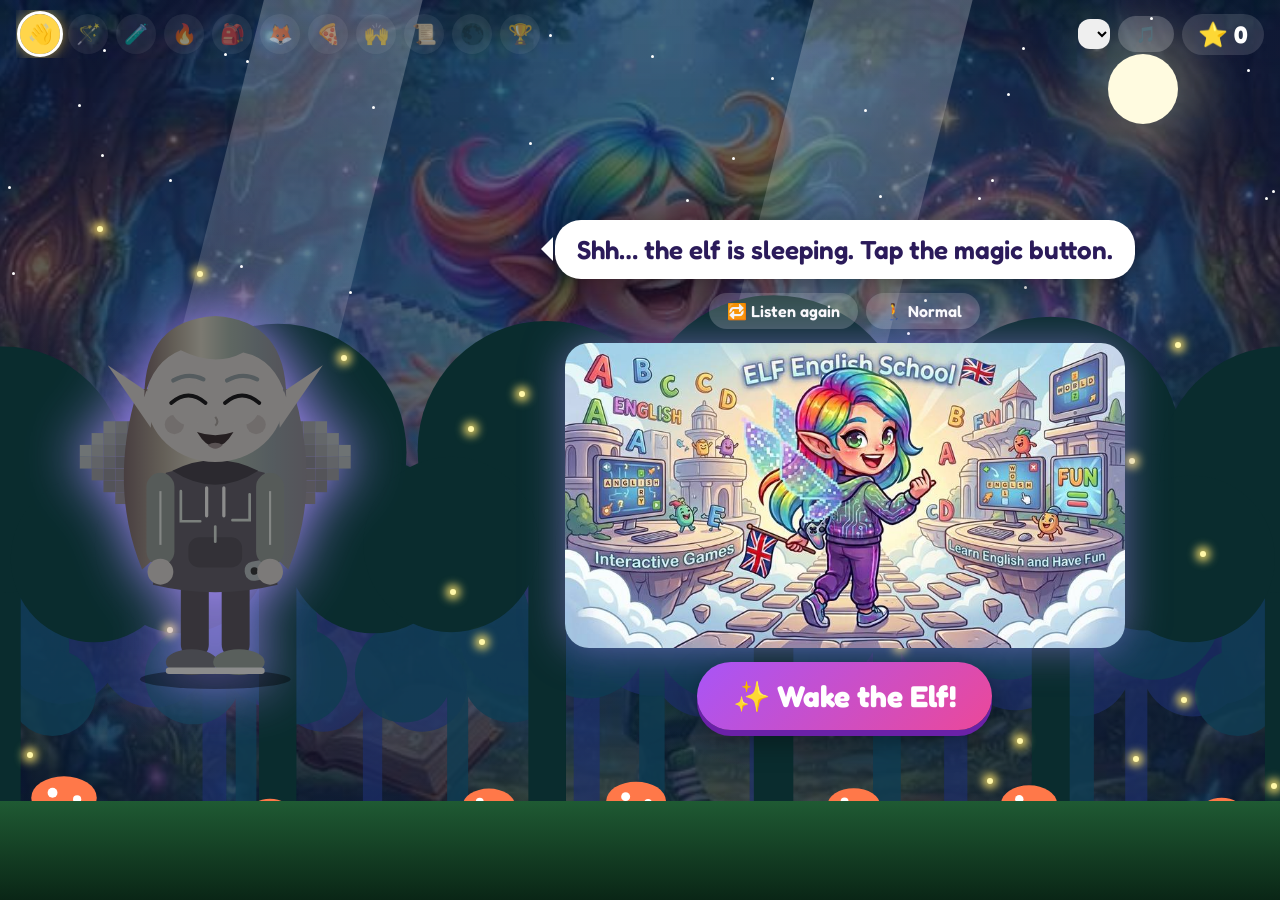
<file: 1 урок/index.html>
<!DOCTYPE html><html lang="en"><head><meta charset="utf-8"><meta name="viewport" content="width=device-width, initial-scale=1, viewport-fit=cover"><title>ELF English School — Lesson 1</title>
<link href="https://fonts.googleapis.com/css2?family=Fredoka:wght@400;600;700&display=swap" rel="stylesheet">
    <link rel="icon" type="image/png" href="favicon.png">
<link rel="apple-touch-icon" href="logo.jpg">
<link rel="stylesheet" href="index.css"></head><body>
<div id="world"></div><div id="top"><div id="steps"></div><div style="display:flex;gap:8px;align-items:center"><select id="vs" title="Voice"></select><button class="prt" id="mus" title="Music">🎵</button><div id="score">⭐ 0</div></div></div>
<div id="stage"><div id="elfbox"><div id="elf"></div></div><div id="main"><div id="bubble"></div><div class="ctl"><button class="prt" id="rep">🔁 Listen again</button><button class="prt" id="spd">🚶 Normal</button></div><div id="hp" hidden><span>🌑 Shadow</span><div><i></i></div></div><div id="task"></div></div></div>
<div id="fx"></div>
<script src="index.js"></script></body></html>
</file>
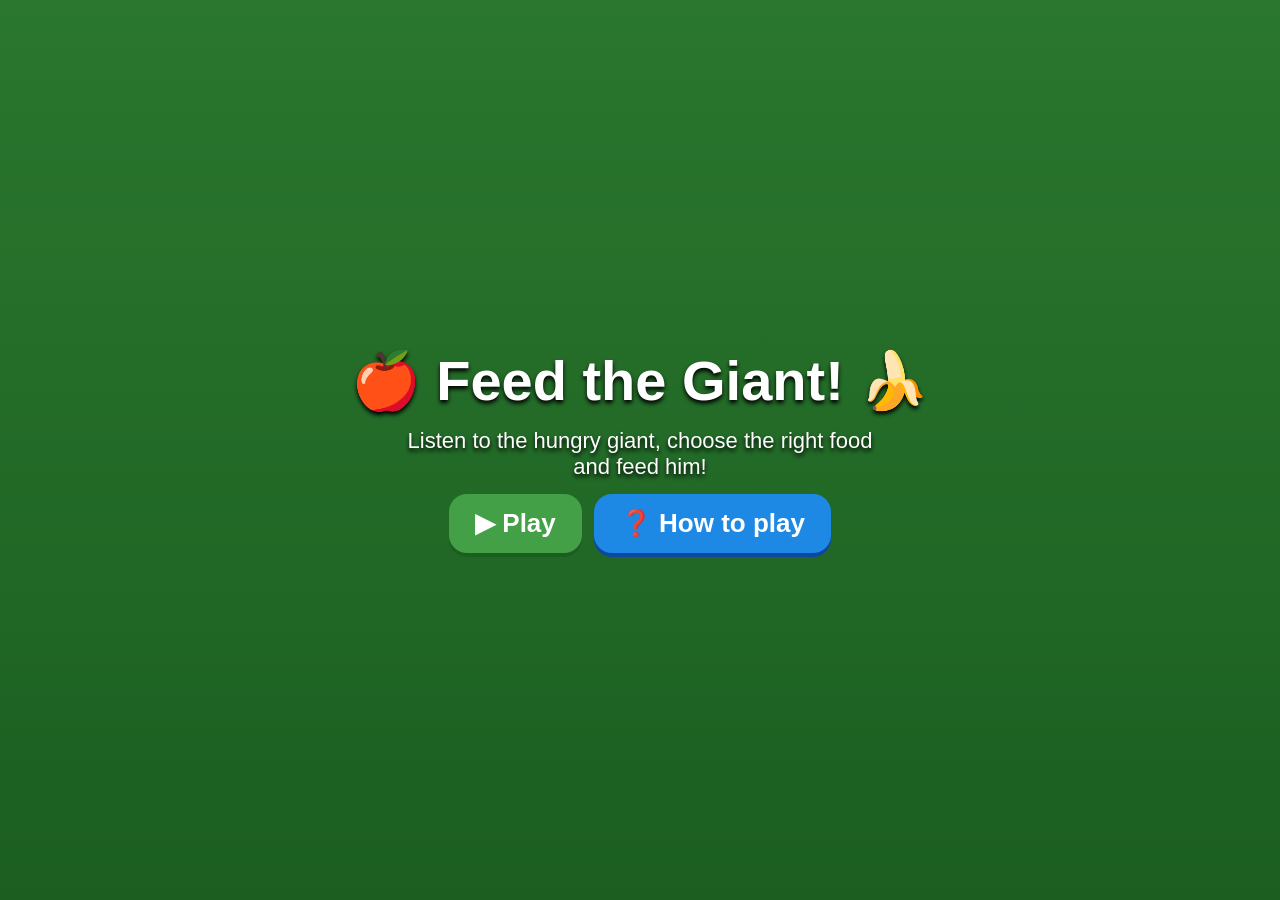
<file: feed the giant/index.html>
<!DOCTYPE html>
<html lang="en"><head><meta charset="utf-8">
<meta name="viewport" content="width=device-width, initial-scale=1, viewport-fit=cover">
<title>Feed the Giant!</title>
<link rel="stylesheet" href="index.css"></head><body>
<div id="bg"></div>
<div id="ui">
 <div id="top">
  <div id="score">🍽 <span id="sc">0</span>/<span id="goal">8</span> · ⭐ <span id="pts">0</span><span id="lv" hidden>1</span></div>
  <button class="btn b" id="helpTop">❓ How to play</button>
  <div id="lvls"></div>
  <div style="display:flex;gap:6px">
   <button class="btn b" id="mic" title="Microphone mode: say the phrases out loud">🎤</button>
   <button class="btn b" id="hint">👁 Show text</button>
   <button class="btn b" id="rep">🔊</button>
  </div>
 </div>
 <div id="mid">
  <div id="gwrap">
   <div id="bubble">…</div>
   <img id="gimg" alt="" style="display:none">
   <svg id="gsvg" viewBox="0 0 300 420">
    <ellipse cx="150" cy="405" rx="95" ry="12" fill="#0005"/>
    <rect x="60" y="190" width="180" height="190" rx="70" fill="#5c8a3a"/>
    <ellipse cx="150" cy="290" rx="62" ry="70" fill="#7cb342"/>
    <rect x="85" y="350" width="48" height="50" rx="16" fill="#6d4c41"/><rect x="167" y="350" width="48" height="50" rx="16" fill="#6d4c41"/>
    <circle cx="48" cy="250" r="26" fill="#ffcc80"/><circle cx="252" cy="250" r="26" fill="#ffcc80"/>
    <circle cx="150" cy="105" r="78" fill="#ffcc80"/>
    <path d="M70 120q-10 90 80 100q90-10 80-100q-30 40-80 40t-80-40z" fill="#8d5524"/>
    <path d="M78 70q72-60 144 0q-20-24-72-26t-72 26z" fill="#8d5524"/>
    <circle cx="72" cy="108" r="12" fill="#ffb74d"/><circle cx="228" cy="108" r="12" fill="#ffb74d"/>
    <g id="eyeL"><ellipse cx="120" cy="92" rx="15" ry="18" fill="#fff"/><circle cx="123" cy="95" r="7" fill="#222"/></g>
    <g id="eyeR"><ellipse cx="180" cy="92" rx="15" ry="18" fill="#fff"/><circle cx="177" cy="95" r="7" fill="#222"/></g>
    <path d="M100 70q20-12 38-2M200 70q-20-12-38-2" stroke="#5d4037" stroke-width="6" fill="none" stroke-linecap="round"/>
    <ellipse cx="150" cy="112" rx="11" ry="9" fill="#ef9a54"/>
    <ellipse id="mo" cx="150" cy="126" rx="26" ry="8" fill="#b71c1c" stroke="#4e342e" stroke-width="4"/>
    <circle cx="105" cy="118" r="9" fill="#ff8a65" opacity=".5"/><circle cx="195" cy="118" r="9" fill="#ff8a65" opacity=".5"/>
   </svg>
   <div id="mouth"></div>
   <div id="bin"></div>
  </div>
   </div>
 <div id="ctl"><button class="btn g" id="ask">🗣 Giant, what do you like to eat?</button></div>
 <div id="tray"></div>
</div>
<div id="start"><h1>🍎 Feed the Giant! 🍌</h1><p>Listen to the hungry giant, choose the right food and feed him!</p>
 <div class="row"><button class="btn g" id="play">▶ Play</button><button class="btn b" id="helpStart">❓ How to play</button></div></div>
<div id="how"><div class="panel"><h2>❓ How to play</h2>
 <ol><li>Press the big button at the bottom to talk to the giant.</li>
 <li>Listen carefully. What does the giant want?</li>
 <li>Drag the right food into his mouth and say <b>"Here you are!"</b></li>
 <li>Watch the food go into his belly. Every right choice gives you ⭐ points!</li></ol>
 <p><b>🔊</b> hear again · <b>👁 Show text</b> see the words · <b>🎤</b> speak out loud (Chrome or Safari) · <b>Level 1-5</b> choose any level</p>
 <h3>Levels</h3><ul>
 <li><b>1 · Food:</b> "I would like to eat…"</li>
 <li><b>2 · Likes:</b> "I don't like… I would like to drink…"</li>
 <li><b>3 · Numbers:</b> "I would like three cookies."</li>
 <li><b>4 · Colors:</b> "a red apple", "a green apple"</li>
 <li><b>5 · Polite:</b> "Can I have an apple, please?" / "Can I have some milk, please?"</li></ul>
 <p style="text-align:center"><button class="btn g" id="howOk">Got it!</button></p></div></div>
<script src="script.js"></script>
</body></html>
</file>
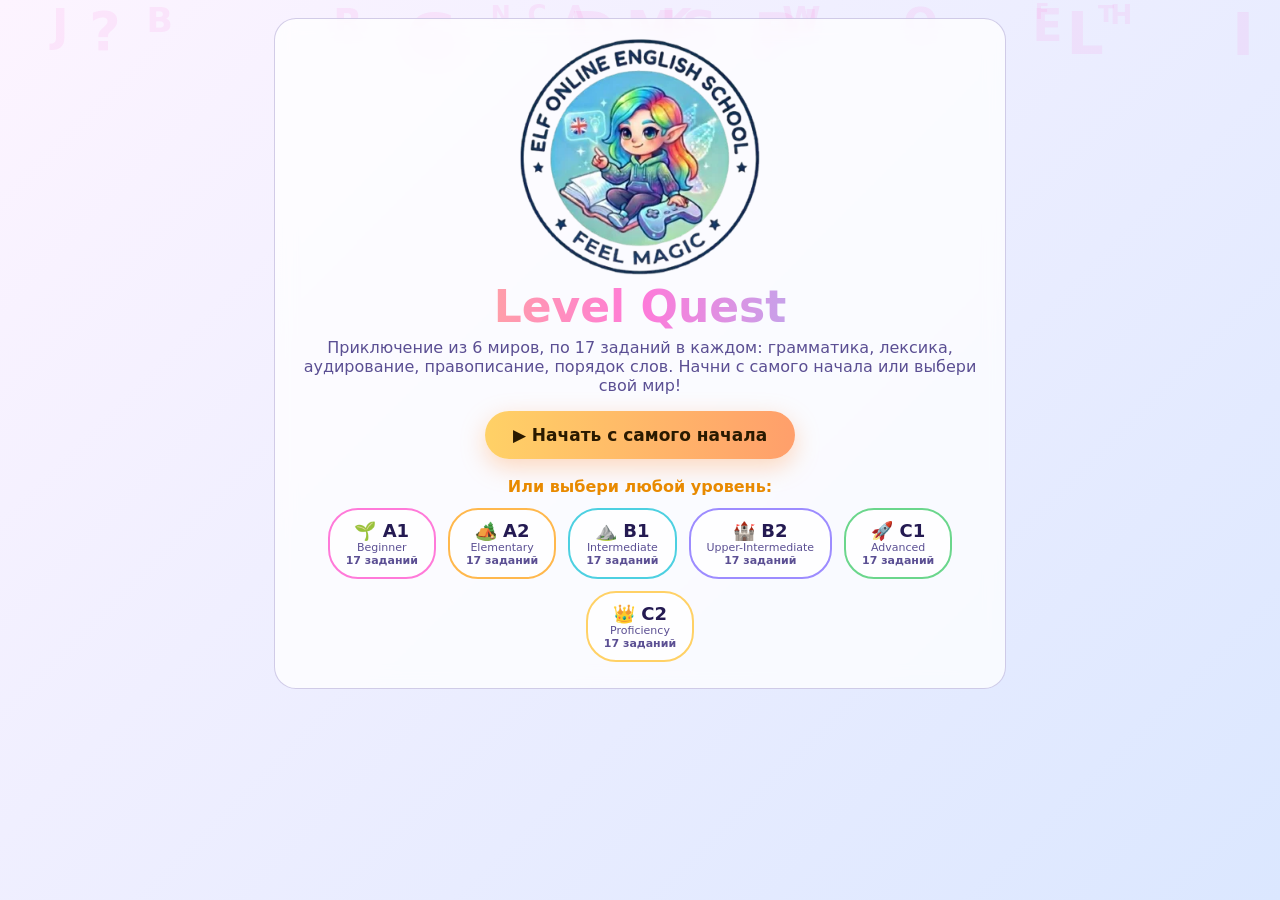
<file: Определение уровня/index.html>
<!DOCTYPE html>
<html lang="ru"><head><meta charset="utf-8">
<meta name="viewport" content="width=device-width, initial-scale=1, viewport-fit=cover">
<title>ELF Level Quest — тест уровня английского</title>
<link rel="icon" type="image/png" href="favicon.png">
<link rel="apple-touch-icon" href="logo.jpg">
<link rel="stylesheet" href="index.css"></head><body>
<div class="bg" id="bg"></div>
<div id="app"></div>
<script src="index.js"></script></body></html>
</file>
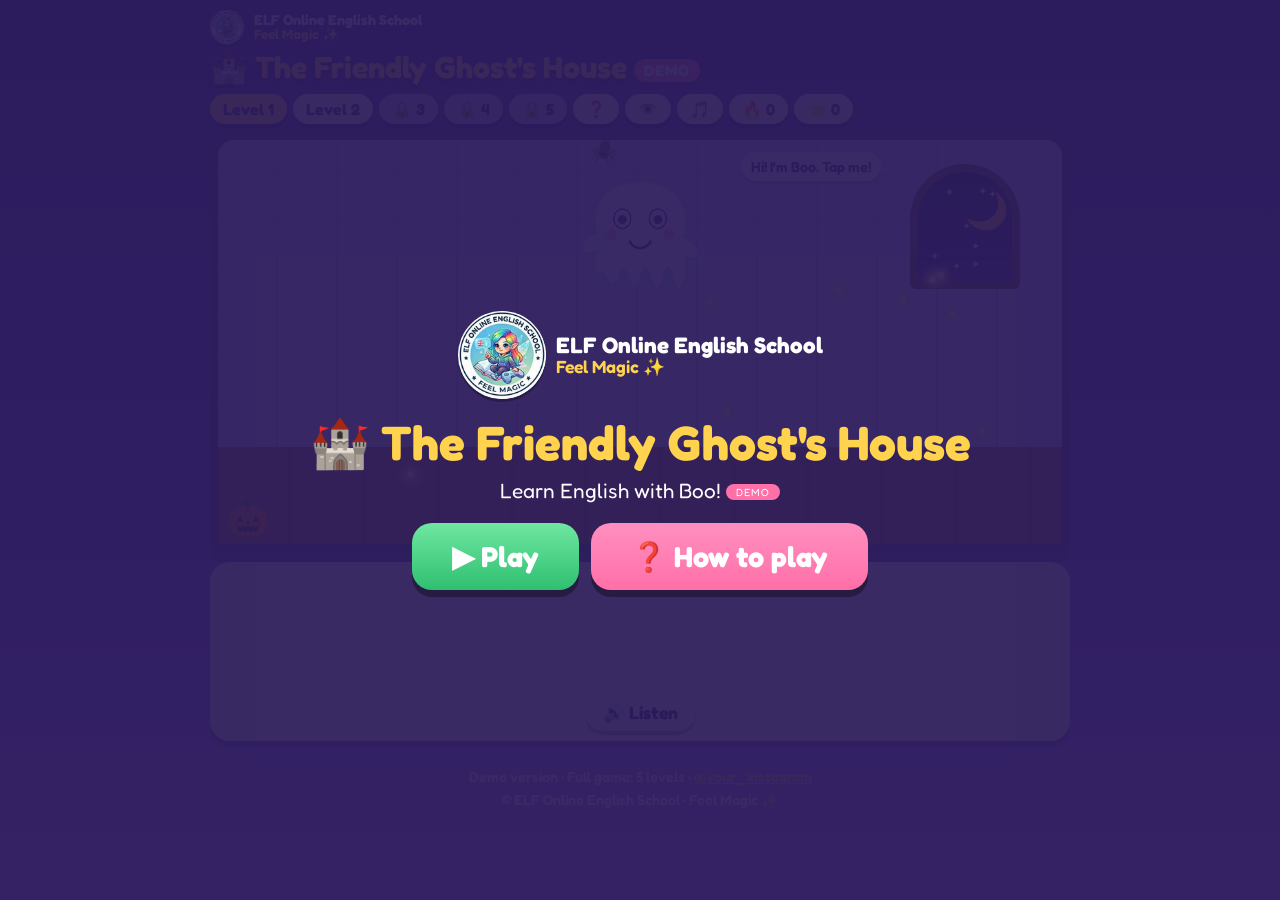
<file: Demo/Demo The Friendly Ghost's House/index.html>
<!DOCTYPE html>
<html lang="en">
<head>
<meta charset="UTF-8">
<meta name="viewport" content="width=device-width, initial-scale=1">
<title>The Friendly Ghost's House — DEMO | ELF Online English School</title>
<link rel="icon" type="image/png" href="favicon.png">
<link rel="apple-touch-icon" href="logo.jpg"/>
<link href="https://fonts.googleapis.com/css2?family=Fredoka:wght@400;600;700&display=swap" rel="stylesheet">
<link rel="stylesheet" href="index.css">
</head>
<body>
<header>
 <div class="ttl"><div class="brand sm"><img class="logo" src="favicon.png" alt="ELF Online English School logo" onerror="this.replaceWith(Object.assign(document.createElement('span'),{className:'logo logo-fb',textContent:'🧝'}))"><div class="bn"><b>ELF Online English School</b><i>Feel Magic ✨</i></div></div><h1>🏰 The Friendly Ghost's House <span class="demo-badge">DEMO</span></h1></div>
 <div class="hud">
  <button class="pill on" data-lv="1">Level 1</button><button class="pill" data-lv="2">Level 2</button><button class="pill lock" data-lv="3">🔒 3</button><button class="pill lock" data-lv="4">🔒 4</button><button class="pill lock" data-lv="5">🔒 5</button>
  <button class="pill" id="helpBtn" title="How to play">❓</button><button class="pill" id="eyeBtn" title="Hide / show text">👁️</button>
  <button class="pill" id="musicBtn" title="Music">🎵</button>
  <div class="pill" id="streak">🔥 0</div><div class="pill" id="stars">⭐ 0</div>
 </div>
</header>
<section id="room" aria-label="Castle room">
 <div class="floor"></div>
 <div class="win" id="win"><span class="moon" id="moon">🌙</span></div>
 <span class="deco bat" id="bat"><span>🦇</span></span>
 <span class="deco spider" id="spider">🕷️</span>
 <span class="deco pumpkin" id="pumpkin">🎃</span>
 <div id="ghostWrap"><canvas id="ghost" width="380" height="380"></canvas></div>
 <div id="speech">Hi! I'm Boo. Tap me!</div>
 <div id="items"></div>
</section>
<section id="quest">
 <div id="cart" title="Tap to hear!"></div>
 <div id="question"></div><div id="task"></div>
 <div id="sentence" aria-live="polite"></div>
 <div id="tools"><button class="pill" id="listenBtn">🔊 Listen</button><button class="pill" id="sayBtn" hidden>🗣️ I said it! +⭐</button><button class="pill" id="nextBtn" hidden>Next ➡️</button></div>
</section>
<div id="controls"></div>
<footer class="foot">Demo version · Full game: 5 levels · <a class="cta" href="#"><span class="cta-text"></span></a><br>© ELF Online English School · Feel Magic ✨</footer>
<canvas id="confetti"></canvas>

<div id="start"><div>
 <div class="brand big"><img class="logo" src="favicon.png" alt="ELF Online English School logo" onerror="this.replaceWith(Object.assign(document.createElement('span'),{className:'logo logo-fb',textContent:'🧝'}))"><div class="bn"><b>ELF Online English School</b><i>Feel Magic ✨</i></div></div>
 <h2>🏰 The Friendly Ghost's House</h2><p>Learn English with Boo! <span class="demo-badge">DEMO</span></p>
 <div class="btns"><button class="big yes" id="go">▶ Play</button><button class="big no" id="helpGo">❓ How to play</button></div>
</div></div>

<div id="help" hidden><div class="card">
 <h2>❓ How to play</h2>
 <p><b>Boo</b> is a friendly ghost. Help him decorate his castle and say what's in the room in English! The game practises <b>There is / There are</b>, <b>How many…?</b> and <b>Is / Are there…?</b>. Turn on the sound. Microphone (Chrome / Edge) is optional: the child repeats the phrase aloud.</p>
 <ol>
  <li><b>Level 1 — How many…?</b> Count and tap the number.</li>
  <li><b>Level 2 — Is / Are there…?</b> Look at the room, answer Yes or No.</li>
  <li><b>Levels 3–5</b> (toys, sentence building, prepositions, listen &amp; move) — in the full version 🔓</li>
 </ol>
 <p>🔊 repeat · 👁️ hide text · 🎵 music · ⭐ 2 stars for a first-try answer, 1 for a retry, +1 for saying the phrase.</p>
 <button class="big yes" id="helpClose">OK 👍</button>
</div></div>

<div id="buy" hidden><div class="card">
 <h2>🔓 Full version</h2>
 <ul>
  <li>5 levels: counting, Yes/No questions, toys, sentence building, prepositions</li>
  <li>Voice, speaking practice, stars and rewards</li>
  <li>Works in any browser, no installation</li>
 </ul>
 <p>Want the full game for your lessons or school? Message us:</p>
 <a class="big yes cta-btn cta" href="#">💌 <span class="cta-text"></span></a>
 <button class="pill" id="buyClose">Back to demo</button>
</div></div>

<script src="script.js"></script>
</body>
</html>
</file>
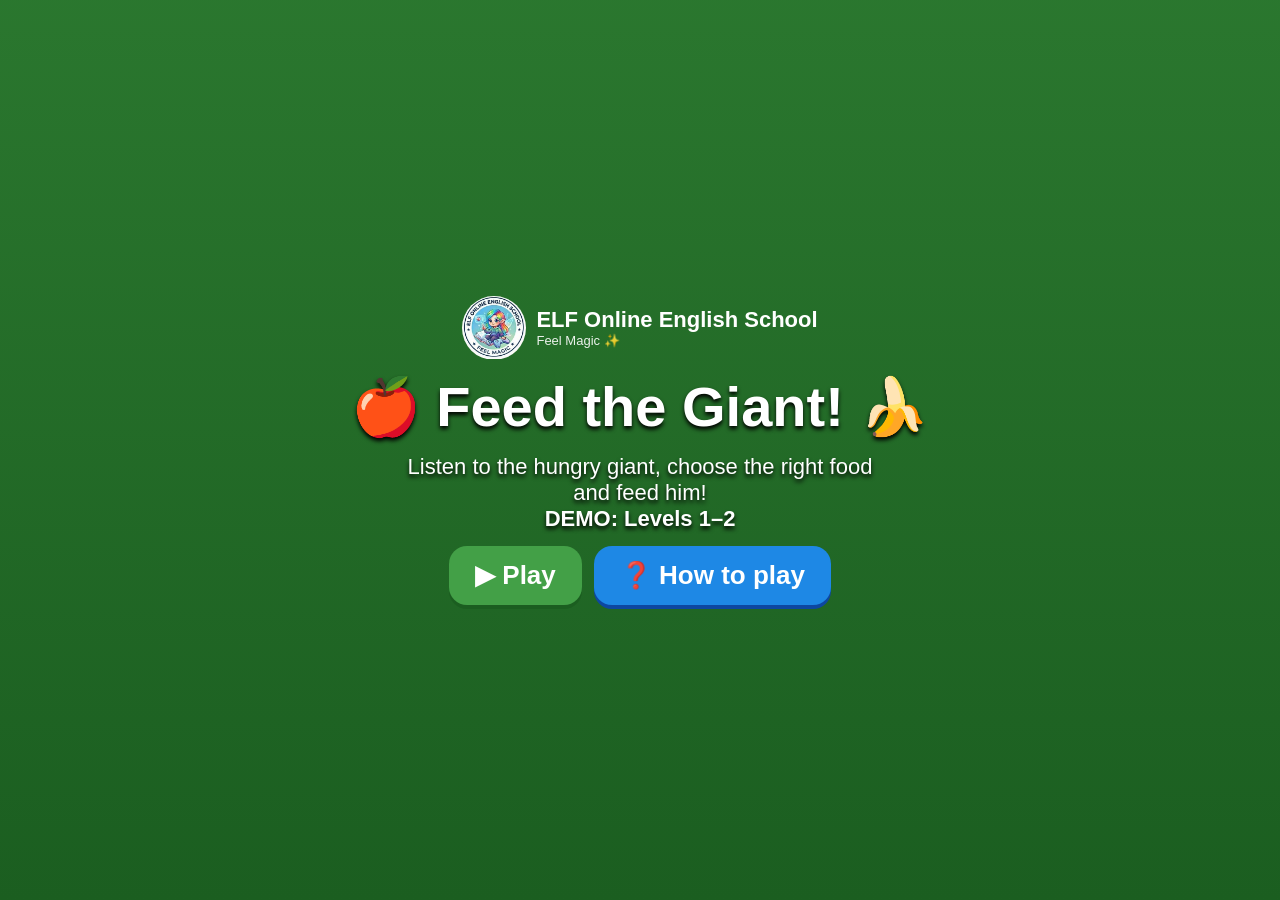
<file: Demo/Demo-feed-the-giant/index.html>
<!DOCTYPE html>
<html lang="en"><head><meta charset="utf-8">
<meta name="viewport" content="width=device-width, initial-scale=1, viewport-fit=cover">
<title>Feed the Giant! (Demo)</title>
<link rel="icon" type="image/png" href="favicon.png">
<link rel="apple-touch-icon" href="logo.jpg">
<link rel="stylesheet" href="index.css"></head><body>
<div id="bg"></div>
<div id="ui">
 <div id="top">
  <div id="score">🍽 <span id="sc">0</span>/<span id="goal">8</span> · ⭐ <span id="pts">0</span><span id="lv" hidden>1</span></div>
  <button class="btn b" id="helpTop">❓ How to play</button>
  <div id="lvls"></div>
  <div style="display:flex;gap:6px">
   <button class="btn b" id="mic" title="Microphone mode: say the phrases out loud">🎤</button>
   <button class="btn b" id="hint">👁 Show text</button>
   <button class="btn b" id="rep">🔊</button>
  </div>
 </div>
 <div id="mid">
  <div id="gwrap">
   <div id="bubble">…</div>
   <img id="gimg" alt="" style="display:none">
   <svg id="gsvg" viewBox="0 0 300 420">
    <ellipse cx="150" cy="405" rx="95" ry="12" fill="#0005"/>
    <rect x="60" y="190" width="180" height="190" rx="70" fill="#5c8a3a"/>
    <ellipse cx="150" cy="290" rx="62" ry="70" fill="#7cb342"/>
    <rect x="85" y="350" width="48" height="50" rx="16" fill="#6d4c41"/><rect x="167" y="350" width="48" height="50" rx="16" fill="#6d4c41"/>
    <circle cx="48" cy="250" r="26" fill="#ffcc80"/><circle cx="252" cy="250" r="26" fill="#ffcc80"/>
    <circle cx="150" cy="105" r="78" fill="#ffcc80"/>
    <path d="M70 120q-10 90 80 100q90-10 80-100q-30 40-80 40t-80-40z" fill="#8d5524"/>
    <path d="M78 70q72-60 144 0q-20-24-72-26t-72 26z" fill="#8d5524"/>
    <circle cx="72" cy="108" r="12" fill="#ffb74d"/><circle cx="228" cy="108" r="12" fill="#ffb74d"/>
    <g id="eyeL"><ellipse cx="120" cy="92" rx="15" ry="18" fill="#fff"/><circle cx="123" cy="95" r="7" fill="#222"/></g>
    <g id="eyeR"><ellipse cx="180" cy="92" rx="15" ry="18" fill="#fff"/><circle cx="177" cy="95" r="7" fill="#222"/></g>
    <path d="M100 70q20-12 38-2M200 70q-20-12-38-2" stroke="#5d4037" stroke-width="6" fill="none" stroke-linecap="round"/>
    <ellipse cx="150" cy="112" rx="11" ry="9" fill="#ef9a54"/>
    <ellipse id="mo" cx="150" cy="126" rx="26" ry="8" fill="#b71c1c" stroke="#4e342e" stroke-width="4"/>
    <circle cx="105" cy="118" r="9" fill="#ff8a65" opacity=".5"/><circle cx="195" cy="118" r="9" fill="#ff8a65" opacity=".5"/>
   </svg>
   <div id="mouth"></div>
   <div id="bin"></div>
  </div>
   </div>
 <div id="ctl"><button class="btn g" id="ask">🗣 Giant, what do you like to eat?</button></div>
 <div id="tray"></div>
</div>
<div id="badge"><img src="logo.jpg" alt="ELF Online English School" onerror="this.outerHTML='<span class=ph>🧚</span>'"><span>ELF Online English School</span></div>
<div id="ribbon">DEMO</div>
<div id="full"><div class="panel"><div class="brand" style="margin-bottom:8px"><img src="logo.jpg" alt="ELF Online English School" onerror="this.outerHTML='<span class=ph>🧚</span>'"><div><b>ELF Online English School</b><small>Feel Magic ✨</small></div></div><h2>🔓 Get the full game!</h2>
 <p>You have played the free demo (Levels 1–2). The full version has:</p>
 <ul><li><b>Level 3 · Numbers:</b> "I would like three cookies."</li><li><b>Level 4 · Colors:</b> "a red apple", "a green apple"</li><li><b>Level 5 · Polite:</b> "Can I have some milk, please?"</li><li>Full-length rounds on every level (8 foods instead of 4)</li></ul>
 <p id="fullTxt" style="font-weight:bold"></p>
 <p style="text-align:center"><button class="btn g" id="fullOk">Back to the demo</button></p></div></div>
<div id="start"><div class="brand"><img src="logo.jpg" alt="ELF Online English School" onerror="this.outerHTML='<span class=ph>🧚</span>'"><div><b>ELF Online English School</b><small>Feel Magic ✨</small></div></div><h1>🍎 Feed the Giant! 🍌</h1><p>Listen to the hungry giant, choose the right food and feed him!<br><b>DEMO: Levels 1–2</b></p>
 <div class="row"><button class="btn g" id="play">▶ Play</button><button class="btn b" id="helpStart">❓ How to play</button></div></div>
<div id="how"><div class="panel"><h2>❓ How to play</h2>
 <ol><li>Press the big button at the bottom to talk to the giant.</li>
 <li>Listen carefully. What does the giant want?</li>
 <li>Drag the right food into his mouth and say <b>"Here you are!"</b></li>
 <li>Watch the food go into his belly. Every right choice gives you ⭐ points!</li></ol>
 <p><b>🔊</b> hear again · <b>👁 Show text</b> see the words · <b>🎤</b> speak out loud (Chrome or Safari) · <b>Level 1-5</b> choose any level</p>
 <h3>Levels</h3><ul>
 <li><b>1 · Food:</b> "I would like to eat…"</li>
 <li><b>2 · Likes:</b> "I don't like… I would like to drink…"</li>
 <li>🔒 <b>3 · Numbers:</b> "I would like three cookies."</li>
 <li>🔒 <b>4 · Colors:</b> "a red apple", "a green apple"</li>
 <li>🔒 <b>5 · Polite:</b> "Can I have an apple, please?" / "Can I have some milk, please?"</li></ul>
 <p style="text-align:center"><button class="btn g" id="howOk">Got it!</button></p></div></div>
<script src="script.js"></script>
</body></html>
</file>
<file: 1 урок/index.css>
:root{box-sizing:border-box;padding-top:env(safe-area-inset-top,0px);padding-bottom:env(safe-area-inset-bottom,0px);--ink:#fff;--gold:#ffd54a;--g:#a78bfa}
html{scroll-padding-top:env(safe-area-inset-top,0px)}
*{box-sizing:border-box;-webkit-tap-highlight-color:transparent}
html,body{height:100%;margin:0}
body{font-family:Fredoka,"Trebuchet MS",sans-serif;color:var(--ink);background:#0b1530 url(assets/forest-bg.jpg) center/cover fixed;overflow-x:hidden}
body:before{content:"";position:fixed;inset:0;background:linear-gradient(#0b153099,#0b1530cc);z-index:0}
#top,#stage,#fx{position:relative;z-index:1}
#top{display:flex;justify-content:space-between;align-items:center;padding:10px 16px}
#steps{display:flex;gap:8px}#steps button{border:0;cursor:pointer;color:#fff;font-family:inherit;width:40px;height:40px;border-radius:50%;display:grid;place-items:center;background:#ffffff22;font-size:20px;opacity:.5}
#steps button.now{opacity:1;background:var(--gold);box-shadow:0 0 16px var(--gold);animation:pulse 1.2s infinite}#steps button.done{opacity:1;background:#22c55e}
#score{font-size:24px;font-weight:700;background:#ffffff22;padding:6px 16px;border-radius:30px}#score.bump{animation:pulse .4s}
#stage{display:flex;align-items:center;gap:10px;padding:0 16px 16px;min-height:calc(100% - 70px)}
#elfbox{flex:0 0 32%;display:flex;justify-content:center;filter:drop-shadow(0 0 28px var(--g));transition:filter .5s}
#elf{height:min(60vh,430px);aspect-ratio:3/4;animation:bob 3s ease-in-out infinite;transform-origin:50% 90%}#elf svg{width:100%;height:100%;overflow:visible}
#elf.sleep{filter:grayscale(.9) brightness(.55);animation:none}
#elf.jump{animation:jump .9s}#elf.spin{animation:spin 1s}#elf.clap{animation:clap .9s}#elf.wave{animation:wave 1s}
#main{flex:1;display:flex;flex-direction:column;gap:14px;align-items:center;min-width:0}
#bubble{background:#fff;color:#2b1b5a;border-radius:26px;padding:14px 22px;font-size:clamp(18px,3vw,26px);font-weight:600;text-align:center;max-width:620px;position:relative;box-shadow:0 8px 30px #0006}
#bubble:after{content:"";position:absolute;left:-14px;top:50%;border:12px solid transparent;border-right-color:#fff;border-left:0;margin-top:-12px}
#bubble.pop{animation:pop .4s}#bubble big{display:block;font-size:1.9em;color:#7c3aed;letter-spacing:2px}
#task{width:100%;display:flex;flex-direction:column;align-items:center;gap:14px;min-height:200px;justify-content:center}
.ban{width:min(560px,100%);border-radius:24px;box-shadow:0 0 40px #a78bfa88}
.big{font:700 clamp(20px,3.5vw,30px) Fredoka,sans-serif;color:#fff;background:linear-gradient(135deg,#a855f7,#ec4899);border:0;border-radius:40px;padding:16px 36px;cursor:pointer;box-shadow:0 6px 0 #6b21a8,0 10px 30px #0006;animation:pulse 1.6s infinite}
.big:active{transform:translateY(4px)}
.opts{display:flex;flex-wrap:wrap;gap:14px;justify-content:center}
.opt{width:clamp(96px,17vw,140px);height:clamp(96px,17vw,140px);border:0;border-radius:26px;background:var(--c,#7c3aed);color:#fff;font:700 18px Fredoka,sans-serif;cursor:pointer;display:flex;flex-direction:column;align-items:center;justify-content:center;box-shadow:0 6px 0 #0004,0 8px 24px #0005;transition:transform .15s;animation:pop .5s backwards}
.opt b{font-size:clamp(36px,7vw,56px);line-height:1}.opt:hover{transform:scale(1.08) rotate(-2deg)}.opt.seen{outline:4px solid var(--gold)}.opt.no{animation:shake .4s}.opt:disabled{opacity:.7}
.nm{display:flex;flex-wrap:wrap;gap:12px;align-items:center;justify-content:center;font-size:26px}
.nm input{font:600 26px Fredoka,sans-serif;padding:12px 18px;border-radius:20px;border:3px solid var(--gold);width:min(260px,80vw);text-align:center}
.cnt{font-size:34px;font-weight:700;color:var(--gold)}#fl{position:relative;width:100%;height:42vh;min-height:240px;border-radius:30px;background:#0006;overflow:hidden}
.fly{position:absolute;border:0;background:radial-gradient(#fff7a8,#fde04788 50%,transparent 70%);font-size:34px;width:64px;height:64px;border-radius:50%;cursor:pointer;animation:drift 4s ease-in-out infinite alternate}
#sent{min-height:64px;display:flex;gap:10px;flex-wrap:wrap;justify-content:center;font-size:30px;font-weight:700;color:var(--gold)}
.chip{font:700 26px Fredoka,sans-serif;background:#fff;color:#5b21b6;border:0;border-radius:18px;padding:12px 20px;cursor:pointer;box-shadow:0 5px 0 #c4b5fd}.chip.no{animation:shake .4s}
.lvl{font-size:clamp(30px,6vw,52px);font-weight:700;text-align:center;color:var(--gold);text-shadow:0 0 30px #a855f7;animation:pop .6s}
#cert{background:linear-gradient(#fffdf5,#fff3d6);color:#3b2a14;border:8px double #c9a227;border-radius:22px;padding:18px 26px;text-align:center;max-width:560px;width:100%;box-shadow:0 0 50px #ffd54a99;animation:pop .8s}
#cert h1{margin:2px 0;font-size:clamp(34px,7vw,52px);color:#7c3aed}#cert h2{margin:0;letter-spacing:6px}#cert h3{margin:4px 0;color:#c2410c;font-size:26px}#cert h4{margin:0 0 6px;font-size:22px}
#cert p{margin:3px 0}#cert .sm{font-size:13px;opacity:.8}#cert .row{display:flex;justify-content:space-around;margin-top:8px;font-weight:600}#cert .logo{height:78px;border-radius:50%}
.sticker{width:190px;height:190px;border-radius:50%;background:radial-gradient(#fff,#e9d5ff);border:8px solid #fff;outline:6px solid #a855f7;display:grid;place-items:center;position:relative;overflow:hidden;animation:pop .8s,bob 3s 1s infinite;box-shadow:0 0 40px #ec4899}
.sticker img{height:150px;margin-top:-10px}.sticker span{position:absolute;bottom:8px;font-size:12px;font-weight:700;color:#7c3aed;letter-spacing:1px;background:#ffffffcc;padding:2px 8px;border-radius:10px}
.prt{font:600 16px Fredoka,sans-serif;background:#ffffff33;color:#fff;border:0;border-radius:20px;padding:8px 18px;cursor:pointer}
.p{position:fixed;font-size:26px;pointer-events:none;animation:fl 1.3s ease-out forwards;z-index:9}
@keyframes bob{50%{transform:translateY(-12px) rotate(1.5deg)}}
@keyframes jump{30%{transform:translateY(-130px) scaleY(1.1)}55%{transform:translateY(0) scaleY(.85)}75%{transform:translateY(-40px)}}
@keyframes spin{to{transform:rotate(360deg) scale(1.1)}}
@keyframes clap{20%,60%{transform:scale(1.15,.9)}40%,80%{transform:scale(.92,1.08)}}
@keyframes wave{25%{transform:rotate(-12deg)}50%{transform:rotate(12deg)}75%{transform:rotate(-8deg)}}
@keyframes pop{from{transform:scale(.3);opacity:0}70%{transform:scale(1.1)}}
@keyframes pulse{50%{transform:scale(1.07)}}
@keyframes shake{25%{transform:translateX(-10px)}75%{transform:translateX(10px)}}
@keyframes drift{to{transform:translate(50px,-40px) scale(1.2)}}
@keyframes fl{to{transform:translate(var(--dx),var(--dy)) rotate(260deg);opacity:0}}
@media(max-width:700px){#stage{flex-direction:column}#elfbox{flex:none}#elf{height:24vh}#bubble:after{display:none}}
@page{size:A4 landscape;margin:8mm}
@media print{*{animation:none!important}html,body{height:auto;background:#fff!important;-webkit-print-color-adjust:exact;print-color-adjust:exact}body:before,#world,#top,#elfbox,#bubble,.prt,.big,.hint,#fx,#task>.sticker{display:none!important}#stage,#main,#task{display:block;padding:0;min-height:0}#cert{max-width:none;width:100%;box-shadow:none;zoom:1.35;margin:0 auto}#sheet{display:flex!important;justify-content:space-around;margin-top:6mm}#sheet .sticker{width:36mm;height:36mm;outline-width:1.5mm}#sheet .sticker img{height:28mm}}

#world{position:fixed;inset:0;z-index:0;overflow:hidden;pointer-events:none}
.ly{position:absolute;bottom:7vh;left:0;width:max(200%,1800px);display:flex;animation:sc var(--d) linear infinite;animation-play-state:paused}
.walk .ly{animation-play-state:running}.ly svg{flex:0 0 50%;width:50%;height:auto;overflow:visible}
#gr{position:absolute;bottom:0;left:0;right:0;height:11vh;background:linear-gradient(#1f5a33,#0a2616)}
.sw{transform-box:fill-box;transform-origin:50% 100%;animation:sway 4s ease-in-out infinite alternate}.mu{animation:glow 2s ease-in-out infinite alternate}
.moon{position:absolute;right:8%;top:6%;width:70px;height:70px;border-radius:50%;background:#fffbe0;box-shadow:0 0 60px 20px #fff6b055;animation:pulse 6s infinite}
.st{position:absolute;width:3px;height:3px;border-radius:50%;background:#fff;animation:tw 2s ease-in-out infinite alternate}
.ray{position:absolute;top:-10%;width:12vw;height:120%;background:linear-gradient(#fff4,transparent 80%);transform:rotate(14deg);animation:tw 6s ease-in-out infinite alternate}
.ff{position:absolute;width:6px;height:6px;border-radius:50%;background:#fff7a8;box-shadow:0 0 10px 4px #ffe66d;animation:ffl var(--t) ease-in-out infinite alternate,tw 1.8s ease-in-out infinite alternate}
#vs{max-width:120px;font:600 13px Fredoka,sans-serif;border-radius:12px;border:0;padding:6px}
.hint{font-size:13px;opacity:.85;text-align:center;max-width:520px;margin:0}#sheet{display:none}
#elf .wg{transform-box:fill-box;transform-origin:100% 70%;animation:flap .7s ease-in-out infinite alternate}#elf .wg rect{animation:tw 1.6s ease-in-out infinite alternate}
.walk .wg{animation-duration:.3s!important}
#elf .lid{transform-box:fill-box;transform-origin:50% 0;transform:scaleY(0);animation:blink 4.2s infinite}
#elf .mo{transform-box:fill-box;transform-origin:50% 0}.talk .mo{animation:mouth .26s infinite alternate}
#elf .hr{transform-origin:150px 130px;animation:hs 4s ease-in-out infinite alternate}#elf .hd{transform-origin:150px 190px;animation:hd 5s ease-in-out infinite alternate}
#elf .am{animation:arm 3s ease-in-out infinite alternate}#elf .al{transform-origin:99px 210px;--a:5deg}#elf .ar{transform-origin:201px 210px;--a:-5deg}
#elf .lg{transform-box:fill-box;transform-origin:50% 0}.walk .lg1{animation:lg .45s ease-in-out infinite alternate}.walk .lg2{animation:lg .45s ease-in-out infinite alternate-reverse}
.walk #elf:not(.jump):not(.spin):not(.clap):not(.wave){animation:wb .45s ease-in-out infinite}
#elf.wave .ar{animation:aw 1s}#elf.clap .al{animation:cl .3s 3 alternate;--a:-35deg}#elf.clap .ar{animation:cl .3s 3 alternate;--a:35deg}
#elf.sleep .lid{animation:none;transform:scaleY(1)}#elf.sleep .wg,#elf.sleep .am,#elf.sleep .hr{animation:none}
@keyframes sc{to{transform:translateX(-50%)}}@keyframes sway{to{transform:rotate(2deg)}}@keyframes glow{to{filter:drop-shadow(0 0 10px #ffb347)}}
@keyframes tw{from{opacity:.25}to{opacity:1}}@keyframes ffl{to{transform:translate(var(--x),var(--y))}}
@keyframes flap{to{transform:rotate(-14deg) scaleX(.92)}}@keyframes blink{0%,93%,100%{transform:scaleY(0)}96%{transform:scaleY(1)}}
@keyframes mouth{from{transform:scaleY(.45)}to{transform:scaleY(1.35)}}@keyframes hs{to{transform:rotate(1.8deg)}}@keyframes hd{to{transform:rotate(2deg)}}
@keyframes arm{to{transform:rotate(var(--a))}}@keyframes lg{from{transform:rotate(-24deg)}to{transform:rotate(24deg)}}@keyframes wb{50%{transform:translateY(-10px)}}
@keyframes aw{0%,100%{transform:rotate(0)}25%,75%{transform:rotate(-150deg)}50%{transform:rotate(-130deg)}}@keyframes cl{to{transform:rotate(var(--a))}}
#steps{overflow-x:auto;max-width:58vw;padding:4px}#steps button{flex:none}#steps button.now{outline:3px solid #fff}
.pic{font-size:clamp(64px,13vw,110px);line-height:1.1;animation:pop .5s;text-align:center;word-break:break-all}.dot{display:inline-block;width:1em;height:1em;border-radius:50%;box-shadow:0 0 24px #fff8}
.say{font-size:clamp(24px,5vw,40px);font-weight:700;color:var(--gold);text-align:center}.goal{text-align:center;font-size:clamp(16px,2.6vw,22px);background:#0006;padding:10px 18px;border-radius:18px;max-width:560px}
.opt.wide{width:auto;min-width:150px;height:auto;padding:16px 22px;font-size:clamp(18px,3vw,24px)}.opt.wide b{font-size:34px}
.chant{display:flex;flex-direction:column;gap:6px;text-align:center;background:#0006;border-radius:24px;padding:16px 24px}.chant p{margin:0;font-size:clamp(20px,4vw,34px);font-weight:600;cursor:pointer}.ctl2{display:flex;gap:14px;align-items:center;justify-content:center;flex-wrap:wrap}
.chant span{display:inline-block;transition:.2s}.chant span.hl{color:var(--gold);transform:scale(1.25);text-shadow:0 0 18px var(--gold)}
.ctl{display:flex;gap:8px}#hp{width:min(420px,90%);display:flex;align-items:center;gap:8px;font-weight:700}#hp[hidden]{display:none}
#hp div{flex:1;height:18px;border-radius:10px;background:#0006;overflow:hidden}#hp i{display:block;height:100%;width:100%;background:linear-gradient(90deg,#a855f7,#ef4444);transition:width .6s}
#nmbox{position:fixed;left:50%;top:max(8vh,70px);transform:translateX(-50%);z-index:20;background:#2b1b5aee;border:3px solid var(--gold);border-radius:26px;padding:18px 22px;display:flex;flex-wrap:wrap;gap:12px;align-items:center;justify-content:center;width:min(92vw,520px);box-shadow:0 0 50px #a855f7aa}
#nmbox label{font-size:24px;width:100%;text-align:center}#nmbox input{font:600 28px Fredoka,sans-serif;padding:12px 16px;border-radius:18px;border:3px solid var(--gold);background:#fff;color:#2b1b5a;caret-color:#7c3aed;width:100%;text-align:center;-webkit-user-select:text;user-select:text}
</file>
<file: feed the giant/index.css>
:root{box-sizing:border-box;padding-top:env(safe-area-inset-top,0px);padding-bottom:env(safe-area-inset-bottom,0px)}
*{box-sizing:border-box;-webkit-user-select:none;user-select:none}
html,body{height:100%;margin:0;overflow:hidden;font-family:"Comic Sans MS","Trebuchet MS",sans-serif;touch-action:none}
#bg{position:fixed;inset:0;background:linear-gradient(#2e7d32,#1b5e20 55%,#3e2723 56%,#4e342e);background-size:cover;background-position:center;z-index:0}
#bg::after{content:"";position:absolute;inset:0;background:radial-gradient(circle at 50% 60%,transparent 40%,rgba(0,0,0,.45))}
.fly{position:fixed;font-size:22px;z-index:1;animation:fl 9s linear infinite;pointer-events:none}
@keyframes fl{0%{transform:translate(0,0)}25%{transform:translate(60px,-30px)}50%{transform:translate(120px,10px)}75%{transform:translate(50px,40px)}100%{transform:translate(0,0)}}
#ui{position:fixed;inset:0;z-index:2;display:flex;flex-direction:column;padding:8px 10px}
#top{display:flex;gap:8px;justify-content:space-between;align-items:center}
.btn{border:0;border-radius:18px;padding:10px 16px;font:inherit;font-size:16px;font-weight:bold;color:#fff;background:#ff7043;box-shadow:0 4px 0 #bf360c;cursor:pointer}
.btn:active{transform:translateY(3px);box-shadow:0 1px 0 #bf360c}
.btn.g{background:#43a047;box-shadow:0 4px 0 #1b5e20}
.btn.b{background:#1e88e5;box-shadow:0 4px 0 #0d47a1}
#score{background:#fff8;border-radius:16px;padding:8px 14px;font-weight:bold;font-size:18px}
#mid{flex:1;display:flex;align-items:center;justify-content:center;gap:2vw;min-height:0;position:relative}
#gwrap{position:relative;height:100%;max-height:430px;aspect-ratio:300/420;animation:breathe 3s ease-in-out infinite;transform-origin:50% 100%}
@keyframes breathe{50%{transform:scale(1.03,.98)}}
#gwrap.chew{animation:chew .25s 6}
@keyframes chew{50%{transform:scale(1.05,.95) rotate(-1.5deg)}}
#gwrap.no{animation:no .5s}
@keyframes no{25%{transform:rotate(-4deg)}75%{transform:rotate(4deg)}}
#gwrap.jump{animation:jump .6s 3}
@keyframes jump{50%{transform:translateY(-30px)}}
#gimg,#gsvg{position:absolute;inset:0;width:100%;height:100%;object-fit:contain;filter:drop-shadow(0 8px 6px #0007)}
#mouth{position:absolute;left:50%;top:30%;width:34%;height:12%;transform:translate(-50%,-50%);border-radius:50%}
#mouth.hot{box-shadow:0 0 0 6px #ffeb3b,0 0 25px 10px #ffeb3b99}
#eyeL,#eyeR{animation:blink 4s infinite;transform-origin:center;transform-box:fill-box}
@keyframes blink{0%,94%,100%{transform:scaleY(1)}97%{transform:scaleY(.1)}}
#mo{transition:ry .12s}
#bubble{position:absolute;top:0;left:50%;transform:translateX(-50%);max-width:92%;background:#fff;border:4px solid #5d4037;border-radius:22px;padding:8px 14px;font-size:clamp(16px,3.4vw,24px);font-weight:bold;text-align:center;z-index:5;min-width:140px}
#bubble.kid{background:#e1f5fe}
#bin{position:absolute;left:50%;top:68%;width:40%;height:32%;transform:translate(-50%,-50%);border-radius:50%;background:#ffe0b2aa;border:3px dashed #e64a1966;display:flex;flex-wrap:wrap;justify-content:center;align-content:center;gap:1px;font-size:clamp(14px,3.2vw,24px);overflow:hidden;z-index:3;pointer-events:none}
#bin span{animation:pop .5s}
@keyframes pop{0%{transform:scale(0) translateY(-60px)}70%{transform:scale(1.4)}100%{transform:scale(1)}}
#tray{display:flex;flex-wrap:wrap;justify-content:center;gap:10px;padding:8px;background:#fff7;border-radius:24px;margin-top:6px}
.food{width:clamp(62px,15vw,92px);height:clamp(62px,15vw,92px);border-radius:50%;background:#fff;border:4px solid #ffb300;display:flex;align-items:center;justify-content:center;font-size:clamp(34px,8vw,52px);cursor:grab;touch-action:none;animation:bob 2s ease-in-out infinite;position:relative}
.food:nth-child(2n){animation-delay:-.7s}.food:nth-child(3n){animation-delay:-1.3s}
@keyframes bob{50%{transform:translateY(-8px) rotate(4deg)}}
.food img{width:80%;height:80%;object-fit:contain;pointer-events:none}
.food.back{transition:transform .3s}
.drag{position:fixed;z-index:50;pointer-events:none;transform:translate(-50%,-50%) scale(1.25);animation:none!important;box-shadow:0 10px 18px #0006}
.food.gone{visibility:hidden}
#ctl{display:flex;gap:8px;justify-content:center;margin-top:6px}
.conf{position:fixed;top:-20px;z-index:60;font-size:28px;pointer-events:none;animation:cf 2.6s ease-in forwards}
@keyframes cf{to{transform:translateY(110vh) rotate(540deg)}}
#cfg{position:fixed;inset:0;z-index:70;background:#000a;display:none;align-items:center;justify-content:center}
#cfg.on{display:flex}
#cfg div{background:#fff;padding:18px;border-radius:18px;width:min(92vw,520px)}
#cfg input{width:100%;margin:4px 0 10px;padding:6px}
#top{flex-wrap:wrap}#lvls{display:flex;gap:4px}#lvls button{padding:6px 12px;font-size:15px;border-radius:12px;opacity:.7}#lvls button.act{opacity:1;outline:4px solid #ffeb3b}#mic.rec{animation:rec .8s infinite;background:#e53935}@keyframes rec{50%{transform:scale(1.15)}}
#start,#how{position:fixed;inset:0;z-index:90;display:flex;align-items:center;justify-content:center;background:#000a;padding:10px}
#start{background:linear-gradient(#2e7d32cc,#1b5e20ee),#1b5e20;flex-direction:column;gap:14px;text-align:center;color:#fff;text-shadow:0 3px 4px #000}
#start h1{margin:0;font-size:clamp(30px,8vw,56px)}#start p{margin:0;font-size:clamp(15px,3.5vw,22px);max-width:480px}
#start .row{display:flex;gap:12px;flex-wrap:wrap;justify-content:center;text-shadow:none}#start .btn{font-size:clamp(18px,4.5vw,26px);padding:14px 26px}
#how{z-index:95;display:none}
.panel{background:#fff8e1;border:5px solid #5d4037;border-radius:24px;padding:16px 20px;width:min(94vw,560px);max-height:92vh;overflow:auto;touch-action:pan-y;font-size:clamp(14px,3.4vw,17px);color:#3e2723}
.panel h2{margin:0 0 6px;font-size:1.3em}.panel h3{margin:12px 0 4px}.panel ol,.panel ul{margin:0;padding-left:22px}.panel li{margin:3px 0}
</file>
<file: Определение уровня/index.css>
:root{box-sizing:border-box;padding-top:env(safe-area-inset-top,0px);padding-bottom:env(safe-area-inset-bottom,0px);
--bg1:#14103a;--bg2:#3a1c7a;--card:rgba(255,255,255,.10);--bd:rgba(255,255,255,.2);--tx:#fff;--mut:#cfc8f5;--ac:#ffd166;--ok:#3ddc97;--no:#ff5d73;--pk:#ff7ad9}
@media (prefers-color-scheme:light){:root:not([data-theme="dark"]){--bg1:#fdf4ff;--bg2:#dbe7ff;--card:rgba(255,255,255,.75);--bd:rgba(80,60,160,.25);--tx:#241a52;--mut:#5b4f93;--ac:#e88a00}}
:root[data-theme="dark"]{--bg1:#14103a;--bg2:#3a1c7a}
html{scroll-padding-top:env(safe-area-inset-top,0px)}
*{box-sizing:border-box}
body{margin:0;min-height:100vh;font-family:"Segoe UI",system-ui,Arial,sans-serif;background:linear-gradient(135deg,var(--bg1),var(--bg2));color:var(--tx);overflow-x:hidden}
.bg{position:fixed;inset:0;pointer-events:none;overflow:hidden;z-index:0}
.bg span{position:absolute;font-weight:800;opacity:.12;animation:fl linear infinite;color:var(--pk)}
@keyframes fl{from{transform:translateY(110vh) rotate(0)}to{transform:translateY(-20vh) rotate(360deg)}}
#app{position:relative;z-index:1;max-width:760px;margin:0 auto;padding:18px 14px 40px}
.brand{text-align:center;font-size:13px;letter-spacing:.14em;color:var(--mut);text-transform:uppercase}
.card{background:var(--card);border:1px solid var(--bd);border-radius:22px;padding:20px;backdrop-filter:blur(10px);animation:up .5s both}
@keyframes up{from{opacity:0;transform:translateY(18px)}to{opacity:1;transform:none}}
h1{font-size:clamp(28px,7vw,44px);margin:6px 0;background:linear-gradient(90deg,#ffd166,#ff7ad9,#7ad7ff);-webkit-background-clip:text;background-clip:text;color:transparent;text-align:center}
.big{font-size:84px;text-align:center;animation:bob 2.4s ease-in-out infinite}
@keyframes bob{50%{transform:translateY(-12px) rotate(4deg)}}
p.s{text-align:center;color:var(--mut);margin:6px 0 16px}
button{font:inherit;cursor:pointer;color:var(--tx)}
.go{display:block;margin:14px auto 0;padding:14px 28px;border:0;border-radius:40px;font-weight:800;font-size:17px;color:#2a1a00;background:linear-gradient(90deg,#ffd166,#ff9f6b);box-shadow:0 8px 24px rgba(255,160,90,.4);animation:pulse 2s infinite}
.go:hover{transform:scale(1.05)}
@keyframes pulse{50%{box-shadow:0 8px 34px rgba(255,160,90,.8)}}
.sec{display:inline-block;margin:6px;padding:10px 16px;border-radius:30px;border:1px solid var(--bd);background:var(--card)}
.row{text-align:center}
.tg{display:inline-flex;gap:8px;align-items:center;cursor:pointer}
.map{position:relative;height:52px;margin:34px 26px 26px}
.track{position:absolute;top:30px;left:0;right:0;height:6px;border-radius:6px;background:var(--bd)}
.track i{display:block;height:100%;width:0;border-radius:6px;background:linear-gradient(90deg,#ffd166,#ff7ad9);transition:width 1s}
.nd{position:absolute;top:10px;transform:translateX(-50%);text-align:center;font-size:12px;color:var(--mut);transition:.4s}
.nd span{display:block;font-size:24px;filter:grayscale(1);opacity:.5;transition:.4s}
.nd.done span,.nd.cur span{filter:none;opacity:1}
.nd.cur span{animation:pulse2 1s infinite}
@keyframes pulse2{50%{transform:scale(1.3)}}
.hero{position:absolute;top:-24px;font-size:30px;transform:translateX(-50%);transition:left 1.1s cubic-bezier(.5,1.6,.5,1);animation:bob 1.6s infinite}
.tag{color:var(--ac);font-weight:700;font-size:14px}
.bar{height:8px;border-radius:8px;background:var(--bd);margin:10px 0 14px;overflow:hidden}
.bar i{display:block;height:100%;background:linear-gradient(90deg,#3ddc97,#7ad7ff);transition:width .6s}
h2{font-size:clamp(20px,5vw,26px);margin:0 0 14px;line-height:1.35}
.sp{border:0;background:var(--card);border-radius:50%;width:36px;height:36px}
.opts{display:grid;gap:10px}
@media(min-width:560px){.opts{grid-template-columns:1fr 1fr}}
.op{padding:14px;border-radius:16px;border:2px solid var(--bd);background:var(--card);font-size:17px;font-weight:600;text-align:left;transition:.2s;animation:up .4s both}
.op:hover:not(:disabled){transform:translateY(-3px);border-color:var(--ac)}
.op.hint{border-style:dashed;border-color:var(--ok)}
.op.hint::after{content:" ✓ ключ";color:var(--ok);font-size:12px}
.op.ok{background:rgba(61,220,151,.28);border-color:var(--ok);animation:pop .5s}
.op.no{background:rgba(255,93,115,.25);border-color:var(--no);animation:shake .5s}
@keyframes pop{50%{transform:scale(1.06)}}
@keyframes shake{25%{transform:translateX(-8px)}75%{transform:translateX(8px)}}
.fb{margin-top:14px;padding:12px 14px;border-radius:14px;animation:up .4s both}
.fb.g{background:rgba(61,220,151,.18)}.fb.r{background:rgba(255,93,115,.16)}
.cf{position:fixed;z-index:9;pointer-events:none;font-size:22px;animation:cf 1s ease-out forwards}
@keyframes cf{to{transform:translate(var(--dx),var(--dy)) rotate(360deg);opacity:0}}
.badge{font-size:64px;text-align:center;animation:pop 1s}
.lvl{font-size:clamp(34px,10vw,56px);font-weight:900;text-align:center;color:var(--ac)}
.rb{display:flex;align-items:center;gap:10px;margin:8px 0}
.rb b{width:34px}.rb div{flex:1;height:16px;border-radius:10px;background:var(--bd);overflow:hidden}
.rb i{display:block;height:100%;width:0;border-radius:10px;background:linear-gradient(90deg,#7ad7ff,#ff7ad9);transition:width 1.2s}
.k{margin:10px 0;padding:12px;border-radius:14px;background:var(--card);border:1px solid var(--bd);font-size:15px}
.k em{color:var(--ok);font-style:normal;font-weight:700}.k u{color:var(--no);text-decoration:none;font-weight:700}
.k small{display:block;color:var(--mut);margin-top:4px}
.kl{margin:18px 0 6px;color:var(--ac);font-weight:800}
.ghost{background:var(--card);border:1px solid var(--bd);border-radius:30px;padding:10px 18px;margin:6px}
.pic{font-size:76px;text-align:center;animation:bob 2s ease-in-out infinite}
.kid{border:3px solid var(--lc);box-shadow:0 0 34px color-mix(in srgb,var(--lc) 45%,transparent)}
.kid h2{font-size:clamp(24px,6.5vw,32px);text-align:center}
.kid .op{font-size:21px;padding:18px;border-radius:26px;text-align:center;background:color-mix(in srgb,var(--lc) 16%,transparent)}
.kid .op:not(.ok):not(.no):nth-child(4n+1){border-color:#ff7ad9}.kid .op:not(.ok):not(.no):nth-child(4n+2){border-color:#ffd166}.kid .op:not(.ok):not(.no):nth-child(4n+3){border-color:#4dd0e1}.kid .op:not(.ok):not(.no):nth-child(4n+4){border-color:#9d8cff}
.kid .op:hover:not(:disabled){transform:scale(1.05) rotate(-1.5deg)}
.chip{display:inline-block;margin:4px;padding:6px 12px;border-radius:20px;font-size:14px;font-weight:700}
.chip.g{background:rgba(61,220,151,.28)}.chip.y{background:rgba(255,209,102,.3)}.chip.r{background:rgba(255,93,115,.3)}
.logo{display:block;width:min(240px,70%);margin:0 auto 6px}
.brand img{border-radius:50%}
.ti{width:min(320px,90%);padding:12px 16px;font-size:22px;text-align:center;border-radius:16px;border:2px solid var(--bd);background:var(--card);color:var(--tx);margin:6px 0}
.ans{min-height:58px;margin:10px 0;padding:12px;border:2px dashed var(--ac);border-radius:16px;font-size:21px;font-weight:700;text-align:center}
.tk{display:inline-block;margin:4px}
.pic .go{font-size:20px}
.lv{cursor:pointer;color:var(--tx);font-weight:800;font-size:18px;border:2px solid var(--lc);min-width:108px;transition:.2s}
.lv small{display:block;font-weight:500;font-size:11px;color:var(--mut)}
.lv:hover{transform:translateY(-4px) scale(1.06);box-shadow:0 8px 20px color-mix(in srgb,var(--lc) 50%,transparent)}
</file>
<file: Demo/Demo The Friendly Ghost's House/index.css>
:root{--sun:#ffd34d;--pink:#ff6fa8;--green:#2fbf71;--red:#ff6b6b;--paper:#fff8e7;--night:#2b1b5a}
*{box-sizing:border-box;-webkit-tap-highlight-color:transparent}
body{margin:0;min-height:100vh;font-family:'Fredoka','Comic Sans MS',sans-serif;color:var(--night);display:flex;flex-direction:column;align-items:center;padding:10px;background:linear-gradient(#3a2480,#7a4fe0 60%,#c58bff) fixed;user-select:none}
header{width:100%;max-width:860px;display:flex;justify-content:space-between;align-items:center;gap:8px;flex-wrap:wrap}
h1{margin:0;font-size:clamp(1.2rem,3.6vw,1.9rem);color:var(--sun);text-shadow:0 3px 0 #0006}
.demo-badge{display:inline-block;vertical-align:middle;background:var(--pink);color:#fff;font-size:.5em;padding:2px 10px;border-radius:999px;text-shadow:none;letter-spacing:1px}
.hud{display:flex;gap:6px;flex-wrap:wrap}
.pill{background:var(--paper);border-radius:999px;padding:5px 13px;font:700 1rem 'Fredoka',sans-serif;box-shadow:0 4px 0 #0004;border:0;color:var(--night);cursor:pointer}
.pill.on{background:var(--sun)}.pill.lock{opacity:.7}.pill.bump{animation:bump .5s}@keyframes bump{40%{transform:scale(1.35) rotate(-6deg)}}
/* ===== Комната ===== */
#room{position:relative;width:100%;max-width:860px;height:min(52vh,420px);margin-top:8px;border:8px solid #4a3a7a;border-radius:24px 24px 12px 12px;overflow:hidden;font-size:clamp(10px,1.9vw,16px);
 background:linear-gradient(transparent 76%,#8b5a3c 76%),repeating-linear-gradient(0deg,#00000012 0 2px,transparent 2px 46px),repeating-linear-gradient(90deg,#d9c9ff 0 58px,#c9b3ff 58px 60px);box-shadow:0 10px 0 #0004}
.floor{position:absolute;left:0;right:0;bottom:0;height:24%;background:repeating-linear-gradient(90deg,#a06a45 0 70px,#8b5a3c 70px 74px)}
.win{position:absolute;left:82%;top:6%;width:13%;height:31%;border:.5em solid #6b4a2a;border-radius:3.5em 3.5em .4em .4em;background:linear-gradient(#10143f,#4b2c8f);overflow:hidden}
.moon{position:absolute;left:50%;top:15%;font-size:2.2em;cursor:pointer;animation:ms 6s ease-in-out infinite alternate}@keyframes ms{to{transform:translate(-25px,15px) rotate(-15deg)}}
.tw{position:absolute;font-size:.7em;color:#fff;animation:twk 1.2s infinite alternate}@keyframes twk{from{opacity:.2;transform:scale(.6)}to{opacity:1;transform:scale(1.2)}}
.deco{position:absolute;cursor:pointer;line-height:1;z-index:2}
.bat{font-size:2em;left:-12%;top:14%;animation:fly 11s linear infinite}
@keyframes fly{0%{left:-12%;top:20%}25%{top:6%}50%{top:24%}75%{top:8%}100%{left:105%;top:20%}}
.bat span{display:inline-block;animation:flap .25s infinite alternate}@keyframes flap{to{transform:scaleY(.55)}}
.spider{left:44%;top:0;font-size:1.5em;transition:transform .5s cubic-bezier(.3,1.6,.5,1);transform-origin:top;animation:dg 3s ease-in-out infinite alternate}
.spider::before{content:"";position:absolute;left:50%;bottom:100%;height:300px;border-left:2px solid #fff8}
@keyframes dg{from{transform:translateY(10px) rotate(-8deg)}to{transform:translateY(40px) rotate(8deg)}}
.pumpkin{left:1%;bottom:2%;font-size:2.2em;animation:jig 2.5s ease-in-out infinite}@keyframes jig{50%{transform:rotate(-8deg) scale(1.08)}}
.ff{position:absolute;width:7px;height:7px;border-radius:50%;background:#fff6a8;box-shadow:0 0 10px 4px #ffe96a;animation:ffa var(--t) ease-in-out infinite alternate}
@keyframes ffa{to{transform:translate(var(--x),var(--y));opacity:.3}}
.wiggle{animation:wig .6s!important}@keyframes wig{25%{transform:rotate(-20deg) scale(1.25)}75%{transform:rotate(20deg) scale(1.25)}}
#ghostWrap{position:absolute;left:50%;top:1%;width:20%;aspect-ratio:1;transform:translateX(-50%);z-index:5}
#ghost{width:100%;height:100%;cursor:pointer}
#ghostWrap.happy{animation:hop .8s}#ghostWrap.sad{animation:shk .5s}
@keyframes hop{30%{transform:translate(-50%,-30px) scale(1.12) rotate(-6deg)}60%{transform:translate(-50%,0) rotate(6deg)}}
@keyframes shk{25%{transform:translateX(-58%)}75%{transform:translateX(-42%)}}
#speech{position:absolute;left:62%;top:3%;max-width:19%;min-width:120px;background:#fff;border-radius:16px;padding:6px 10px;font-size:.9em;font-weight:600;box-shadow:0 3px 0 #0003;z-index:6;animation:pop .4s}
@keyframes pop{from{transform:scale(0)}}
#items{position:absolute;inset:0;pointer-events:none}
.f{position:absolute;z-index:2;pointer-events:auto;cursor:pointer;line-height:1;transform-origin:50% 100%;filter:drop-shadow(0 .25em .2em #0003);animation:var(--idle,idle) var(--b,2.4s) ease-in-out infinite alternate}
.f.in{animation:dropin .9s cubic-bezier(.3,1.5,.5,1),var(--idle,idle) var(--b,2.4s) ease-in-out .9s infinite alternate}
@keyframes dropin{from{transform:translateY(-330px) rotate(-90deg);opacity:0}}
@keyframes idle{from{transform:rotate(-2deg) scale(1)}to{transform:rotate(2deg) scale(1.05)}}
@keyframes swing{from{transform:rotate(-7deg)}to{transform:rotate(7deg)}}
@keyframes sway{to{transform:skewX(-7deg)}}
@keyframes breathe{to{transform:scaleX(1.07)}}
.f.wiggle{animation:wig .6s!important}
.picture{--idle:swing;transform-origin:50% 0}.curtain{--idle:sway;transform-origin:50% 0}.rug{--idle:breathe}
.table{width:6em;height:3.6em}.table::before{content:"";position:absolute;left:0;top:0;width:100%;height:.7em;background:linear-gradient(#d8955b,#b8733f);border-radius:.3em;box-shadow:0 .2em 0 #7a4a24}
.table::after{content:"";position:absolute;left:.4em;top:.7em;width:.5em;height:2.9em;background:#8a5530;box-shadow:4.7em 0 #8a5530}
.wardrobe{width:3.2em;height:6em;background:linear-gradient(90deg,#b07a4a 49%,#6b4423 49% 51%,#b07a4a 51%);border:.25em solid #6b4423;border-radius:.4em .4em 0 0}
.wardrobe::after{content:"";position:absolute;left:1.1em;top:2.8em;width:.3em;height:.8em;background:#ffd34d;border-radius:.2em;box-shadow:.7em 0 #ffd34d}
.shelf{width:4.5em;height:.5em;background:#8a5530;border-radius:.2em;box-shadow:0 .25em 0 #5e3a1d}
.rug{width:7em;height:1.7em;border-radius:50%;background:repeating-radial-gradient(#ff7fb0 0 .35em,#ffd34d .35em .7em,#6ad7ff .7em 1em)}
.curtain{width:1.8em;height:5.6em;background:repeating-linear-gradient(90deg,#ff6fa8 0 .35em,#e0508d .35em .7em);border-radius:0 0 .7em .7em}
.spark{position:fixed;pointer-events:none;z-index:50;font-size:1.3rem;animation:sp 1s forwards}@keyframes sp{to{transform:translate(var(--x),var(--y)) scale(.3);opacity:0}}
/* ===== Квест ===== */
#quest{width:100%;max-width:860px;margin-top:10px;background:var(--paper);border-radius:20px;padding:10px 14px;text-align:center;box-shadow:0 6px 0 #0004}
#cart{min-height:56px;display:flex;justify-content:center;align-items:flex-end;gap:8px;cursor:pointer}
#cart .f{position:relative;pointer-events:none;animation:tb 1s ease-in-out infinite alternate;animation-delay:var(--i)}
@keyframes tb{from{transform:translateY(0) rotate(-8deg)}to{transform:translateY(-10px) rotate(8deg) scale(1.1)}}
#question{font-weight:600;font-size:clamp(1.1rem,3.4vw,1.6rem);margin:4px 0}
#task{font-weight:600;color:#6b3fd4;font-size:clamp(.95rem,2.8vw,1.15rem);min-height:1.2em}
#sentence{min-height:36px;font-size:clamp(1.1rem,3.6vw,1.7rem);font-weight:700;color:var(--green)}
#sentence.bad{color:var(--red);font-size:1rem}
body.notext #question,body.notext #sentence{filter:blur(8px);cursor:pointer}body.notext .peek{filter:none!important}
#tools{display:flex;justify-content:center;gap:8px;margin-top:4px}
#tools .pill{font-size:1.1rem;padding:8px 18px}#sayBtn{background:#cfe9ff}
#nextBtn{background:linear-gradient(#ffe27a,#ffb300);animation:idl 1.6s ease-in-out infinite}
#controls{width:100%;max-width:860px;margin-top:10px;display:flex;flex-direction:column;gap:10px}
.row{display:grid;grid-template-columns:repeat(var(--c,2),1fr);gap:10px}
button.big,a.big{font:700 clamp(1rem,3.4vw,1.5rem) 'Fredoka',sans-serif;padding:14px 8px;border:0;border-radius:20px;color:#fff;cursor:pointer;box-shadow:0 7px 0 #0005;background:linear-gradient(#58d8ff,#2aa3e6);animation:idl 2.4s ease-in-out infinite;text-decoration:none;display:block;text-align:center}
@keyframes idl{50%{transform:translateY(-4px) scale(1.02)}}
.big.yes{background:linear-gradient(#6fe7a0,#2fbf71)}.big.no{background:linear-gradient(#ff8fc0,var(--pink))}
button.big:active{transform:translateY(5px);box-shadow:0 2px 0 #0005}
button.wrong{background:var(--red)!important;animation:s2 .4s}@keyframes s2{25%{transform:translateX(-9px)}75%{transform:translateX(9px)}}
button.glow{outline:5px solid var(--sun)}button:focus-visible{outline:4px solid var(--sun)}
#confetti{position:fixed;inset:0;pointer-events:none;z-index:40}
/* ===== Экраны: старт, помощь, покупка ===== */
#start{position:fixed;inset:0;z-index:100;background:#2b1b5aee;display:flex;align-items:center;justify-content:center;text-align:center;color:#fff;padding:20px}
#start h2{font-size:clamp(1.6rem,6vw,3rem);margin:0 0 6px;color:var(--sun)}#start p{font-size:1.3rem;margin:0 0 20px}#start button{padding:16px 40px;font-size:1.8rem}
.btns{display:flex;gap:12px;justify-content:center;flex-wrap:wrap}
#help,#buy{position:fixed;inset:0;z-index:120;background:#2b1b5acc;display:flex;align-items:center;justify-content:center;padding:14px}#help[hidden],#buy[hidden]{display:none}
.card{background:var(--paper);border-radius:24px;padding:18px 20px;max-width:560px;max-height:92vh;overflow:auto;box-shadow:0 8px 0 #0006;font-size:1rem;line-height:1.4;user-select:text}
.card h2{margin:0 0 6px;color:#6b3fd4}.card ol,.card ul{margin:4px 0;padding-left:22px}.card li{margin:4px 0}
.card button.big,.card a.big{margin-top:12px;width:100%}.card #buyClose{margin-top:12px;display:block;margin-inline:auto;box-shadow:0 4px 0 #0003}
/* ===== Бренд ===== */
.ttl{display:flex;flex-direction:column;gap:4px;align-items:flex-start}
.brand{display:flex;align-items:center;gap:10px}
.brand .logo{width:44px;height:44px;border-radius:50%;object-fit:cover;background:#fff;box-shadow:0 3px 0 #0004;flex:none}
.brand .logo-fb{display:flex;align-items:center;justify-content:center;font-size:1.7rem}
.brand .bn{display:flex;flex-direction:column;line-height:1.1;text-align:left}
.brand .bn b{font-size:1rem;color:#fff}.brand .bn i{font-style:normal;font-size:.85rem;color:var(--sun);font-weight:600}
.brand.sm .logo{width:34px;height:34px}.brand.sm .logo-fb{font-size:1.3rem}.brand.sm .bn b{font-size:.9rem}
.brand.big{justify-content:center;margin-bottom:14px}.brand.big .logo{width:88px;height:88px;animation:idl 2.4s ease-in-out infinite}
.brand.big .logo-fb{font-size:3.4rem}.brand.big .bn b{font-size:1.4rem}.brand.big .bn i{font-size:1.1rem}
.foot{margin:14px 0 6px;color:#fff;font-weight:600;font-size:.9rem;opacity:.95;text-align:center;line-height:1.6}
.foot a{color:var(--sun)}
@media(max-width:560px){#speech{left:2%;top:46%;max-width:60%}}
@media(prefers-reduced-motion:reduce){*{animation-duration:.01s!important}}
</file>
<file: Demo/Demo-feed-the-giant/index.css>
:root{box-sizing:border-box;padding-top:env(safe-area-inset-top,0px);padding-bottom:env(safe-area-inset-bottom,0px)}
*{box-sizing:border-box;-webkit-user-select:none;user-select:none}
html,body{height:100%;margin:0;overflow:hidden;font-family:"Comic Sans MS","Trebuchet MS",sans-serif;touch-action:none}
#bg{position:fixed;inset:0;background:linear-gradient(#2e7d32,#1b5e20 55%,#3e2723 56%,#4e342e);background-size:cover;background-position:center;z-index:0}
#bg::after{content:"";position:absolute;inset:0;background:radial-gradient(circle at 50% 60%,transparent 40%,rgba(0,0,0,.45))}
.fly{position:fixed;font-size:22px;z-index:1;animation:fl 9s linear infinite;pointer-events:none}
@keyframes fl{0%{transform:translate(0,0)}25%{transform:translate(60px,-30px)}50%{transform:translate(120px,10px)}75%{transform:translate(50px,40px)}100%{transform:translate(0,0)}}
#ui{position:fixed;inset:0;z-index:2;display:flex;flex-direction:column;padding:8px 10px}
#top{display:flex;gap:8px;justify-content:space-between;align-items:center}
.btn{border:0;border-radius:18px;padding:10px 16px;font:inherit;font-size:16px;font-weight:bold;color:#fff;background:#ff7043;box-shadow:0 4px 0 #bf360c;cursor:pointer}
.btn:active{transform:translateY(3px);box-shadow:0 1px 0 #bf360c}
.btn.g{background:#43a047;box-shadow:0 4px 0 #1b5e20}
.btn.b{background:#1e88e5;box-shadow:0 4px 0 #0d47a1}
#score{background:#fff8;border-radius:16px;padding:8px 14px;font-weight:bold;font-size:18px}
#mid{flex:1;display:flex;align-items:center;justify-content:center;gap:2vw;min-height:0;position:relative}
#gwrap{position:relative;height:100%;max-height:430px;aspect-ratio:300/420;animation:breathe 3s ease-in-out infinite;transform-origin:50% 100%}
@keyframes breathe{50%{transform:scale(1.03,.98)}}
#gwrap.chew{animation:chew .25s 6}
@keyframes chew{50%{transform:scale(1.05,.95) rotate(-1.5deg)}}
#gwrap.no{animation:no .5s}
@keyframes no{25%{transform:rotate(-4deg)}75%{transform:rotate(4deg)}}
#gwrap.jump{animation:jump .6s 3}
@keyframes jump{50%{transform:translateY(-30px)}}
#gimg,#gsvg{position:absolute;inset:0;width:100%;height:100%;object-fit:contain;filter:drop-shadow(0 8px 6px #0007)}
#mouth{position:absolute;left:50%;top:30%;width:34%;height:12%;transform:translate(-50%,-50%);border-radius:50%}
#mouth.hot{box-shadow:0 0 0 6px #ffeb3b,0 0 25px 10px #ffeb3b99}
#eyeL,#eyeR{animation:blink 4s infinite;transform-origin:center;transform-box:fill-box}
@keyframes blink{0%,94%,100%{transform:scaleY(1)}97%{transform:scaleY(.1)}}
#mo{transition:ry .12s}
#bubble{position:absolute;top:0;left:50%;transform:translateX(-50%);max-width:92%;background:#fff;border:4px solid #5d4037;border-radius:22px;padding:8px 14px;font-size:clamp(16px,3.4vw,24px);font-weight:bold;text-align:center;z-index:5;min-width:140px}
#bubble.kid{background:#e1f5fe}
#bin{position:absolute;left:50%;top:68%;width:40%;height:32%;transform:translate(-50%,-50%);border-radius:50%;background:#ffe0b2aa;border:3px dashed #e64a1966;display:flex;flex-wrap:wrap;justify-content:center;align-content:center;gap:1px;font-size:clamp(14px,3.2vw,24px);overflow:hidden;z-index:3;pointer-events:none}
#bin span{animation:pop .5s}
@keyframes pop{0%{transform:scale(0) translateY(-60px)}70%{transform:scale(1.4)}100%{transform:scale(1)}}
#tray{display:flex;flex-wrap:wrap;justify-content:center;gap:10px;padding:8px;background:#fff7;border-radius:24px;margin-top:6px}
.food{width:clamp(62px,15vw,92px);height:clamp(62px,15vw,92px);border-radius:50%;background:#fff;border:4px solid #ffb300;display:flex;align-items:center;justify-content:center;font-size:clamp(34px,8vw,52px);cursor:grab;touch-action:none;animation:bob 2s ease-in-out infinite;position:relative}
.food:nth-child(2n){animation-delay:-.7s}.food:nth-child(3n){animation-delay:-1.3s}
@keyframes bob{50%{transform:translateY(-8px) rotate(4deg)}}
.food img{width:80%;height:80%;object-fit:contain;pointer-events:none}
.food.back{transition:transform .3s}
.drag{position:fixed;z-index:50;pointer-events:none;transform:translate(-50%,-50%) scale(1.25);animation:none!important;box-shadow:0 10px 18px #0006}
.food.gone{visibility:hidden}
#ctl{display:flex;gap:8px;justify-content:center;margin-top:6px}
.conf{position:fixed;top:-20px;z-index:60;font-size:28px;pointer-events:none;animation:cf 2.6s ease-in forwards}
@keyframes cf{to{transform:translateY(110vh) rotate(540deg)}}
#cfg{position:fixed;inset:0;z-index:70;background:#000a;display:none;align-items:center;justify-content:center}
#cfg.on{display:flex}
#cfg div{background:#fff;padding:18px;border-radius:18px;width:min(92vw,520px)}
#cfg input{width:100%;margin:4px 0 10px;padding:6px}
#top{flex-wrap:wrap}#lvls{display:flex;gap:4px}#lvls button{padding:6px 12px;font-size:15px;border-radius:12px;opacity:.7}#lvls button.act{opacity:1;outline:4px solid #ffeb3b}#mic.rec{animation:rec .8s infinite;background:#e53935}@keyframes rec{50%{transform:scale(1.15)}}
#start,#how{position:fixed;inset:0;z-index:90;display:flex;align-items:center;justify-content:center;background:#000a;padding:10px}
#start{background:linear-gradient(#2e7d32cc,#1b5e20ee),#1b5e20;flex-direction:column;gap:14px;text-align:center;color:#fff;text-shadow:0 3px 4px #000}
#start h1{margin:0;font-size:clamp(30px,8vw,56px)}#start p{margin:0;font-size:clamp(15px,3.5vw,22px);max-width:480px}
#start .row{display:flex;gap:12px;flex-wrap:wrap;justify-content:center;text-shadow:none}#start .btn{font-size:clamp(18px,4.5vw,26px);padding:14px 26px}
#how{z-index:95;display:none}
.panel{background:#fff8e1;border:5px solid #5d4037;border-radius:24px;padding:16px 20px;width:min(94vw,560px);max-height:92vh;overflow:auto;touch-action:pan-y;font-size:clamp(14px,3.4vw,17px);color:#3e2723}
.panel h2{margin:0 0 6px;font-size:1.3em}.panel h3{margin:12px 0 4px}.panel ol,.panel ul{margin:0;padding-left:22px}.panel li{margin:3px 0}
#ribbon{position:fixed;top:14px;right:-38px;z-index:85;background:#e53935;color:#fff;font:bold 15px sans-serif;letter-spacing:2px;padding:4px 44px;transform:rotate(40deg);box-shadow:0 2px 6px #0008;pointer-events:none}
#full{position:fixed;inset:0;z-index:96;display:none;align-items:center;justify-content:center;background:#000b;padding:10px}
#lvls button.lock{filter:grayscale(.7)}
.brand{display:flex;align-items:center;gap:10px;justify-content:center;text-align:left;text-shadow:none}
.brand img,.brand .ph{width:64px;height:64px;object-fit:contain;border-radius:50%}
.brand .ph{display:flex;align-items:center;justify-content:center;font-size:38px;background:#fff;border:3px solid #ffb300}
.brand b{display:block;font-size:clamp(16px,4vw,22px)}.brand small{display:block;font-size:13px;opacity:.9}
#badge{position:fixed;left:8px;bottom:6px;z-index:4;display:flex;align-items:center;gap:6px;pointer-events:none;color:#fff;font:bold 12px sans-serif;text-shadow:0 1px 3px #000;opacity:.9}
#badge img,#badge .ph{width:30px;height:30px;object-fit:contain;font-size:20px}
@media(max-width:600px){#badge span:not(.ph){display:none}}
</file>
